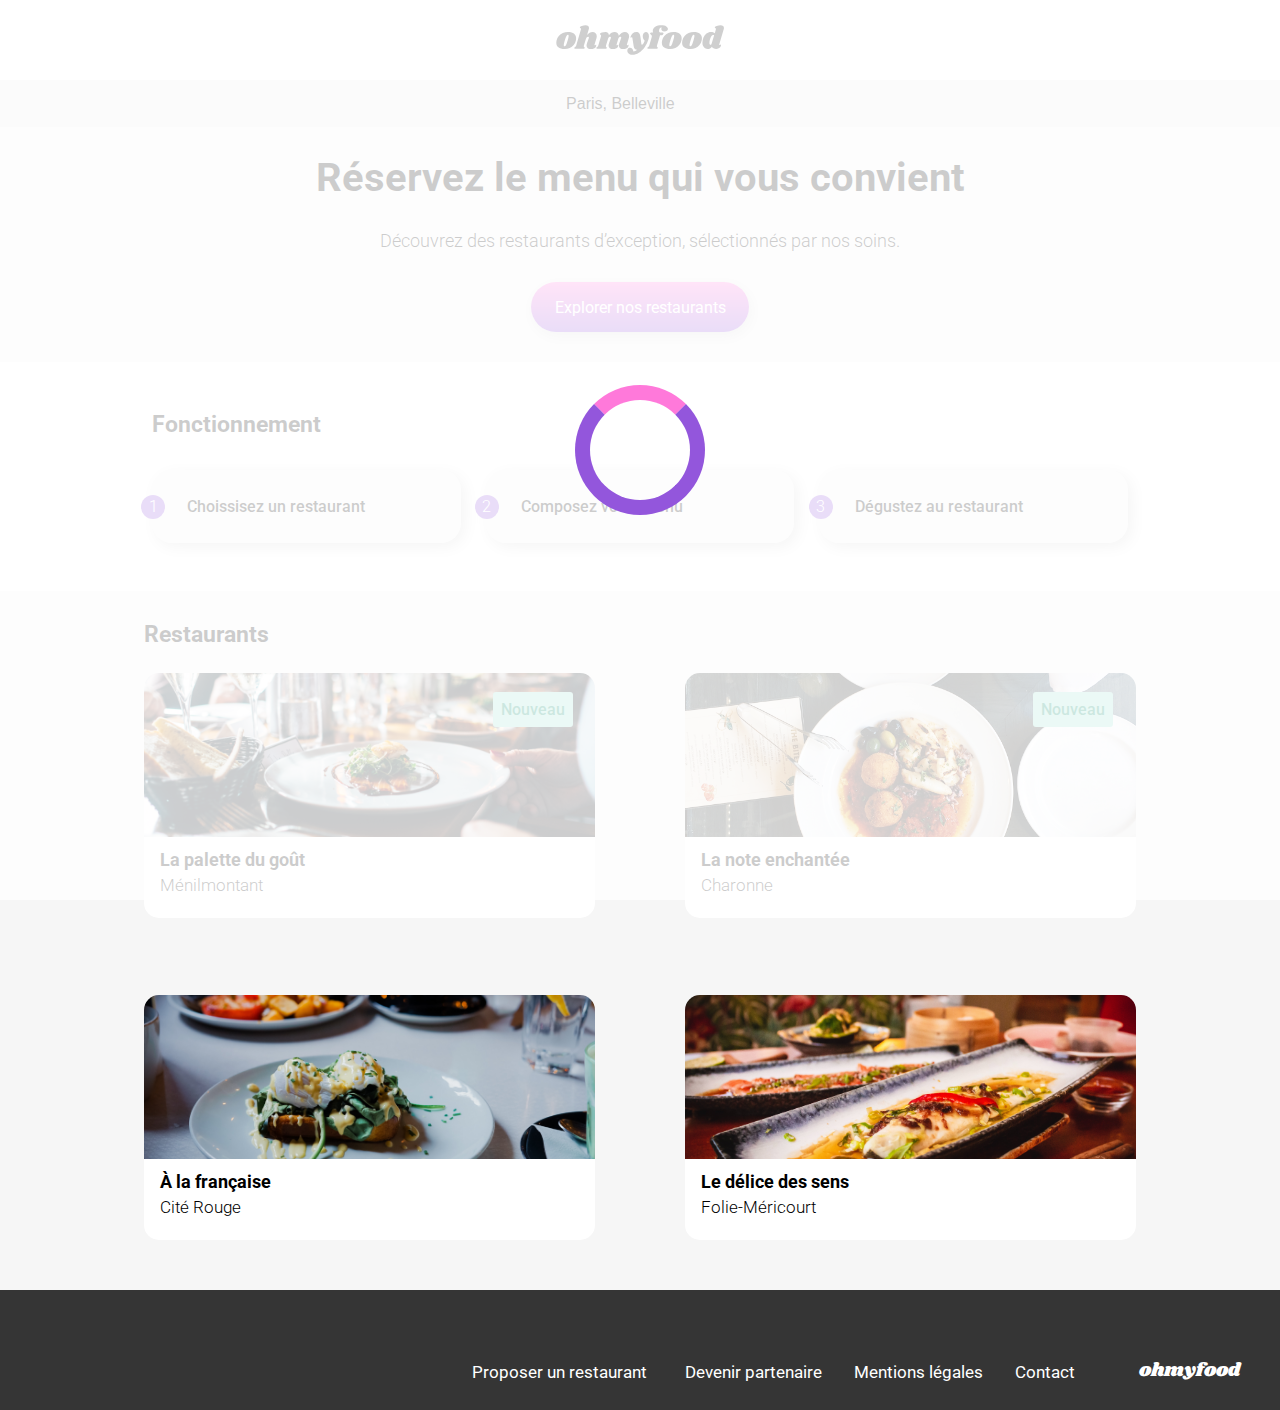
<file: index.html>
<!DOCTYPE html>
<html lang="fr">

<head>
    <meta charset="UTF-8">
    <meta name="viewport" content="width=device-width, initial-scale=1.0">
    <title>OhMyFood</title>
    <link rel="preconnect" href="https://fonts.googleapis.com">
    <link rel="preconnect" href="https://fonts.gstatic.com" crossorigin>
    <link href="https://fonts.googleapis.com/css2?family=Roboto:wght@300;400;500;700&family=Shrikhand&display=swap"
        rel="stylesheet">
    <link rel="stylesheet" href="https://cdnjs.cloudflare.com/ajax/libs/font-awesome/6.2.1/css/all.min.css"
        integrity="sha512-MV7K8+y+gLIBoVD59lQIYicR65iaqukzvf/nwasF0nqhPay5w/9lJmVM2hMDcnK1OnMGCdVK+iQrJ7lzPJQd1w=="
        crossorigin="anonymous" referrerpolicy="no-referrer">
    <link rel="stylesheet" href="./css/styles.css">
</head>

<body>

    <div class="loader">
        <div class="loader__spinner"></div>
    </div>

    <header>
        <div class="header">
            <div class="header__logo">
                <img src="logo/ohmyfood@2x.svg" alt="Logo ohmyfood">
            </div>
        </div>
    </header>

    <main>
        <div class="container">

            <section class="info">

                <div class="info__search">
                    <form class="info__map">
                        <i class="fa-solid fa-location-dot"></i>
                        <input type="text" placeholder="Paris, Belleville" value="Paris, Belleville" id="input">
                    </form>
                </div>

                <div class="info__description">
                    <h1 class="info__title">Réservez le menu qui vous convient</h1>
                    <p class="info__text">Découvrez des restaurants d’exception, sélectionnés par nos soins.</p>
                    <a class="info__btn" href="#restaurants">Explorer nos restaurants</a>
                </div>
            </section>

            <section class="fonctionnement">
                <h2 class="fonctionnement__title">Fonctionnement</h2>
                <div class="boutons">
                    <a href="#restaurant" class="boutons__choise">
                        <div class="boutons__item">
                            <p class="boutons__number">1</p>
                            <i class="fa-solid fa-mobile-screen-button"></i>
                            <p class="boutons__txt">Choissisez un restaurant</p>
                        </div>
                    </a>
                    <a href="#restaurant" class="boutons__choise">
                        <div class="boutons__item">
                            <p class="boutons__number">2</p>
                            <i class="fa-solid fa-list-ul"></i>
                            <p class="boutons__txt">Composez votre menu</p>
                        </div>
                    </a>
                    <a href="#restaurant" class="boutons__choise">
                        <div class="boutons__item">
                            <p class="boutons__number">3</p>
                            <i class="fa-solid fa-store"></i>
                            <p class="boutons__txt">Dégustez au restaurant</p>
                        </div>
                    </a>

                </div>
            </section>

            <section class="restaurants" id="restaurants">
                <h2>Restaurants</h2>


                <div class="restaurants__content">

                    <a href="la_palette_du_gout.html">
                        <article class="restaurants__card">
                            <img src="./images/jay-wennington-N_Y88TWmGwA-unsplash.jpg"
                                alt="Image de l'assiette montrant un plat">
                            <p class="restaurants__new">Nouveau</p>
                            <div class="restaurants__detail">
                                <div class="restaurants-txt">
                                    <h3 class="restaurants__title">La palette du goût</h3>
                                    <p class="restaurants__subtitle">Ménilmontant</p>
                                </div>
                                <div class="restaurants__like">
                                    <i class="fa-regular fa-heart like__icon"></i>
                                    <i class="fa-solid fa-heart like__icon--full"></i>
                                </div>
                            </div>
                        </article>
                    </a>

                    <a href="la_note_enchantee.html">
                        <article class="restaurants__card">
                            <img src="./images/stil-u2Lp8tXIcjw-unsplash.jpg"
                                alt="Image de l'assiette montrant un plat">
                            <p class="restaurants__new">Nouveau</p>
                            <div class="restaurants__detail">
                                <div class="restaurants-txt">
                                    <h3 class="restaurants__title">La note enchantée</h3>
                                    <p class="restaurants__subtitle">Charonne</p>
                                </div>
                                <div class="restaurants__like">
                                    <i class="fa-regular fa-heart like__icon"></i>
                                    <i class="fa-solid fa-heart like__icon--full"></i>
                                </div>
                            </div>
                        </article>
                    </a>

                    <a href="a_la_francaise.html">
                        <article class="restaurants__card">
                            <img src="./images/toa-heftiba-DQKerTsQwi0-unsplash.jpg"
                                alt="Image de l'assiette montrant un plat">
                            <div class="restaurants__detail">
                                <div class="restaurants-txt">
                                    <h3 class="restaurants__title">À la française</h3>
                                    <p class="restaurants__subtitle">Cité Rouge</p>
                                </div>
                                <div class="restaurants__like">
                                    <i class="fa-regular fa-heart like__icon"></i>
                                    <i class="fa-solid fa-heart like__icon--full"></i>
                                </div>
                            </div>
                        </article>
                    </a>

                    <a href="le_delice_des_sens.html">
                        <article class="restaurants__card">
                            <img src="./images/louis-hansel-shotsoflouis-qNBGVyOCY8Q-unsplash.jpg"
                                alt="Image de l'assiette montrant un plat">
                            <div class="restaurants__detail">
                                <div class="restaurants-txt">
                                    <h3 class="restaurants__title">Le délice des sens</h3>
                                    <p class="restaurants__subtitle">Folie-Méricourt</p>
                                </div>
                                <div class="restaurants__like">
                                    <i class="fa-regular fa-heart like__icon"></i>
                                    <i class="fa-solid fa-heart like__icon--full"></i>
                                </div>
                            </div>
                        </article>
                    </a>

                </div>
            </section>
        </div>
    </main>

    <footer class="footer">
        <h2 class="footer__title">ohmyfood</h2>
        <ul class="footer__list">
            <li class="footer__link">
                <a href="#"><i class="fa-solid fa-utensils"></i> Proposer un restaurant</a>
            </li>
            <li class="footer__link">
                <a href="#"><i class="fa-solid fa-handshake-angle"></i> Devenir partenaire</a>
            </li>
            <li class="footer__link">
                <a href="#">Mentions légales</a>
            </li>
            <li class="footer__link">
                <a href="mailto:omf-contact@yahoo.fr">Contact</a>
            </li>
        </ul>
    </footer>
</body>

</html>
</file>
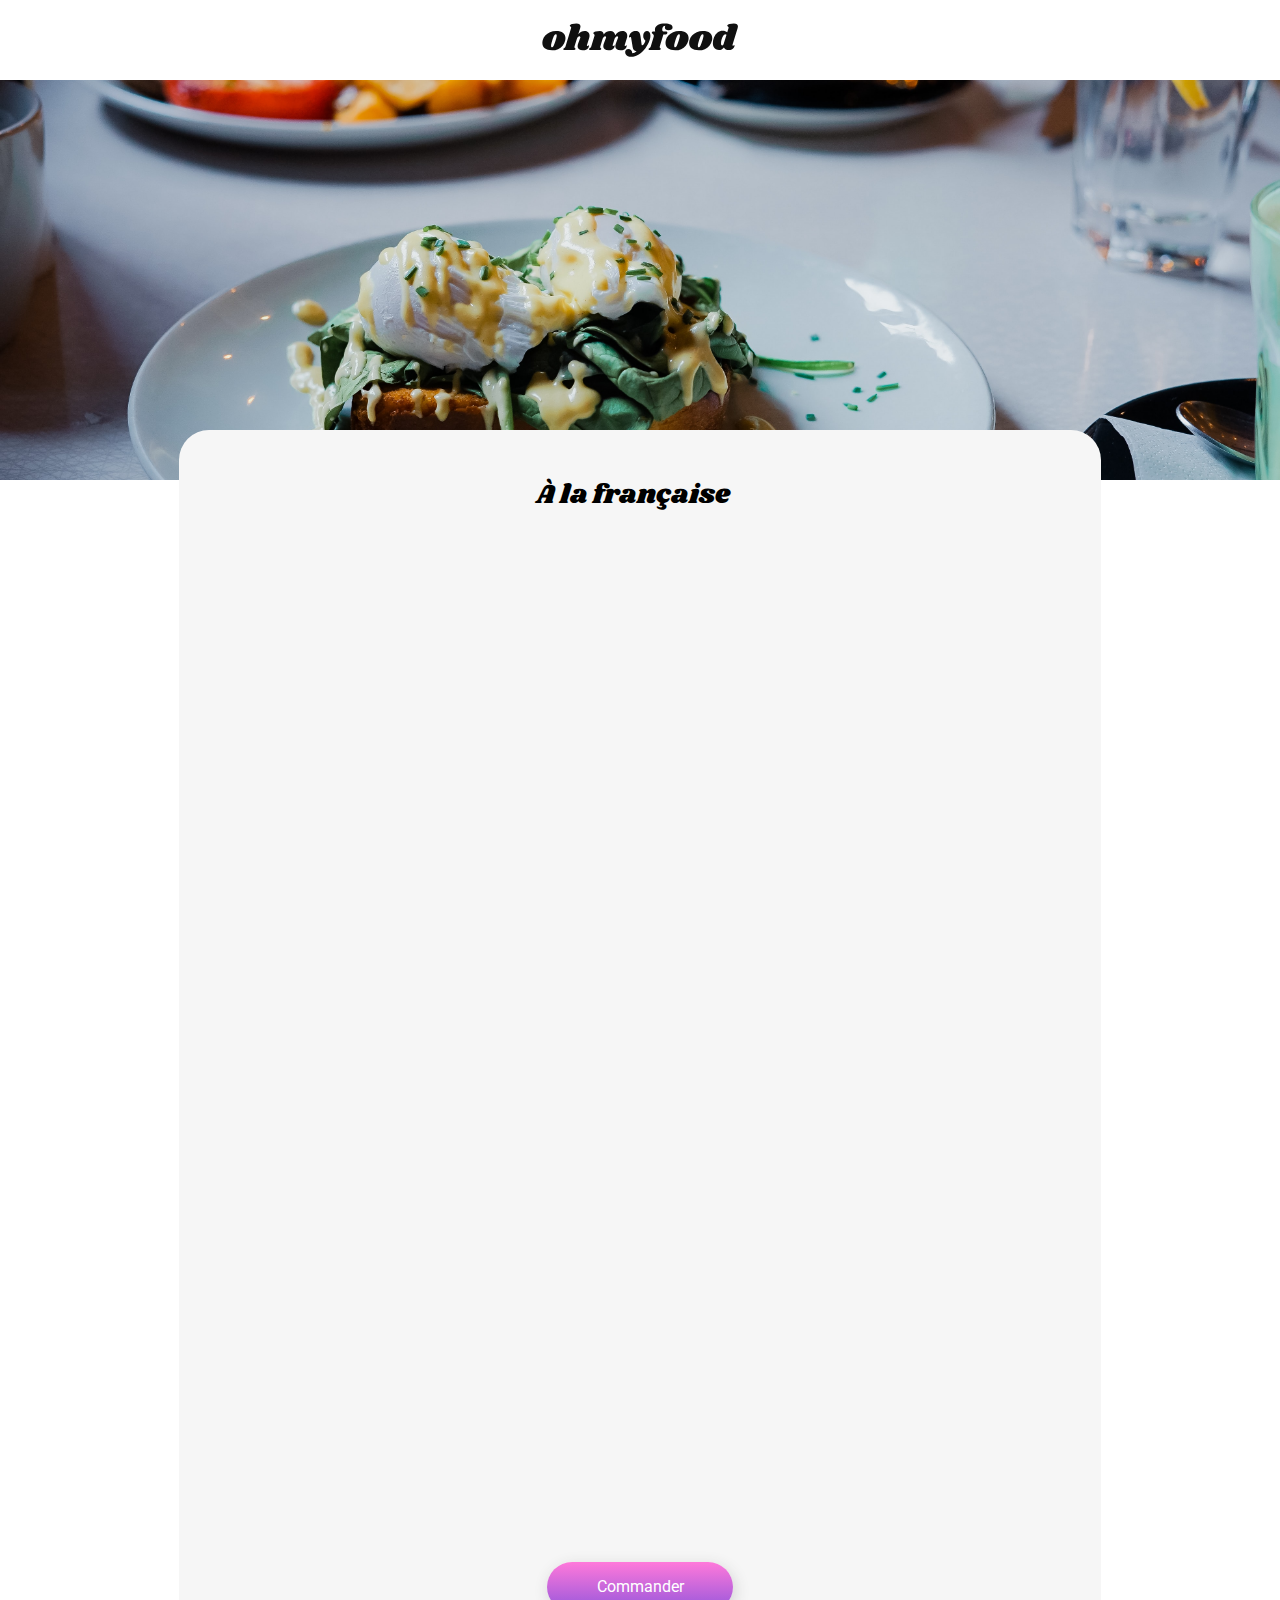
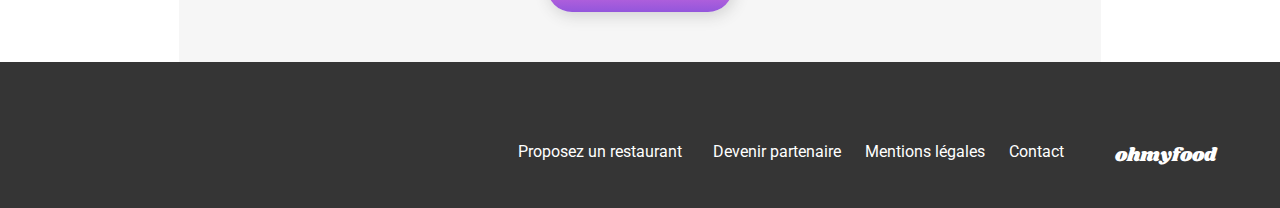
<file: a_la_francaise.html>
<!DOCTYPE html>
<html lang="fr">

<head>
    <meta charset="UTF-8">
    <meta name="viewport" content="width=device-width, initial-scale=1.0">
    <title>OhMyFood - À la française</title>
    <link rel="preconnect" href="https://fonts.googleapis.com">
    <link rel="preconnect" href="https://fonts.gstatic.com" crossorigin>
    <link href="https://fonts.googleapis.com/css2?family=Roboto:wght@300;400;500;700&family=Shrikhand&display=swap"
        rel="stylesheet">
    <link rel="stylesheet" href="https://cdnjs.cloudflare.com/ajax/libs/font-awesome/6.2.1/css/all.min.css"
        integrity="sha512-MV7K8+y+gLIBoVD59lQIYicR65iaqukzvf/nwasF0nqhPay5w/9lJmVM2hMDcnK1OnMGCdVK+iQrJ7lzPJQd1w=="
        crossorigin="anonymous" referrerpolicy="no-referrer">
    <link rel="stylesheet" href="./css/styles1.css">
</head>


<body>

    <header>
        <div class="header">
            <a class="head__back" href='/'>
                <i class="fas fa-arrow-left arrow-left--active"></i>
            </a>
            <div class="header__logo">
                <img src="logo/ohmyfood@2x.svg" alt="Logo ohmyfood">
            </div>
        </div>
    </header>

    <main>
        <div class="menu__image">
            <img src="images/toa-heftiba-DQKerTsQwi0-unsplash.jpg" alt="à la française">
        </div>

        <section class="menu">
            <div class="menu__header">
                <h1 class="menu__restaurant">À la française</h1>
                <div class="restaurant__favorite">
                    <i class="fa-regular fa-heart like__icon"></i>
                    <i class="fa-solid fa-heart like__icon--full"></i>
                </div>
            </div>

            <div class="menu__selection">
                <div class="menu__order menu__order--1">
                    <h2 class="menu__ordertitle">ENTRÉES</h2>
                    <div class="menu__btn">
                        <div class="menu__text">
                            <h3 class="menu__food">Tartare de poulpe acidulé</h3>
                            <p class="menu__description">Aux zestes d'orange</p>
                        </div>
                        <div class="menu__euro">
                            <p class="menu__price">25€</p>
                        </div>
                        <div class="menu__check">
                            <i class="fas fa-check-circle fa-lg check__ico"></i>
                        </div>
                    </div>

                    <div class="menu__btn">
                        <div class="menu__text">
                            <h3 class="menu__food">Velouté de légumes d'antan</h3>
                            <p class="menu__description">Carotte, panais, topinambour</p>
                        </div>
                        <div class="menu__euro">
                            <p class="menu__price">35€</p>
                        </div>
                        <div class="menu__check">
                            <i class="fas fa-check-circle fa-lg check__ico"></i>
                        </div>
                    </div>

                    <div class="menu__btn">
                        <div class="menu__text">
                            <h3 class="menu__food">Soupe à l'oignon</h3>
                            <p class="menu__description">Revisitée</p>
                        </div>
                        <div class="menu__euro">
                            <p class="menu__price">20€</p>
                        </div>
                        <div class="menu__check">
                            <i class="fas fa-check-circle fa-lg check__ico"></i>
                        </div>
                    </div>
                </div>

                <div class="menu__order menu__order--2">
                    <h2 class="menu__ordertitle">PLATS</h2>

                    <div class="menu__btn">
                        <div class="menu__text">
                            <h3 class="menu__food">Coquilles Saint-Jacques</h3>
                            <p class="menu__description">Accompagnées d'une purée de panais</p>
                        </div>
                        <div class="menu__euro">
                            <p class="menu__price">40€</p>
                        </div>
                        <div class="menu__check">
                            <i class="fas fa-check-circle fa-lg check__ico"></i>
                        </div>
                    </div>

                    <div class="menu__btn">
                        <div class="menu__text">
                            <h3 class="menu__food">Magret de canard</h3>
                            <p class="menu__description">Et parmentier de pommes de terre</p>
                        </div>
                        <div class="menu__euro">
                            <p class="menu__price">35€</p>
                        </div>
                        <div class="menu__check">
                            <i class="fas fa-check-circle fa-lg check__ico"></i>
                        </div>
                    </div>

                    <div class="menu__btn">
                        <div class="menu__text">
                            <h3 class="menu__food">Pigeonneau d’Ille-et-Vilaine</h3>
                            <p class="menu__description">Sur son lit de gnocchis aux légumes</p>
                        </div>
                        <div class="menu__euro">
                            <p class="menu__price">44€</p>
                        </div>
                        <div class="menu__check">
                            <i class="fas fa-check-circle fa-lg check__ico"></i>
                        </div>
                    </div>
                </div>

                <div class="menu__order menu__order--3">
                    <h2 class="menu__ordertitle">DESSERTS</h2>

                    <div class="menu__btn">
                        <div class="menu__text">
                            <h3 class="menu__food">Pétales de violettes glacés</h3>
                            <p class="menu__description">Et purée de noisettes</p>
                        </div>
                        <div class="menu__euro">
                            <p class="menu__price">18€</p>
                        </div>
                        <div class="menu__check">
                            <i class="fas fa-check-circle fa-lg check__ico"></i>
                        </div>
                    </div>

                    <div class="menu__btn">
                        <div class="menu__text">
                            <h3 class="menu__food">Fondant au chocolat</h3>
                            <p class="menu__description">Revisité</p>
                        </div>
                        <div class="menu__euro">
                            <p class="menu__price">22€</p>
                        </div>
                        <div class="menu__check">
                            <i class="fas fa-check-circle fa-lg check__ico"></i>
                        </div>
                    </div>

                    <div class="menu__btn">
                        <div class="menu__text">
                            <h3 class="menu__food">Millefeuille croustillant</h3>
                            <p class="menu__description">Myrtilles et pâte d’amande</p>
                        </div>
                        <div class="menu__euro">
                            <p class="menu__price">23€</p>
                        </div>
                        <div class="menu__check">
                            <i class="fas fa-check-circle fa-lg check__ico"></i>
                        </div>
                    </div>
                </div>
            </div>

            <div class="commande">
                <a class="info__btn" href="#restaurants">Commander</a>
            </div>
        </section>
    </main>

    <footer class="footer">
        <h2 class="footer__title">ohmyfood</h2>

        <ul class="footer__list">
            <li class="footer__link">
                <a href="#"><i class="fa-solid fa-utensils"></i>Proposez un restaurant</a>
            </li>
            <li class="footer__link">
                <a href="#"><i class="fa-solid fa-handshake-angle"></i>Devenir partenaire</a>
            </li>
            <li class="footer__link">
                <a href="#">Mentions légales</a>
            </li>
            <li class="footer__link">
                <a href="mailto:omf-contact@yahoo.fr">Contact</a>
            </li>

        </ul>
    </footer>
</body>

</html>
</file>
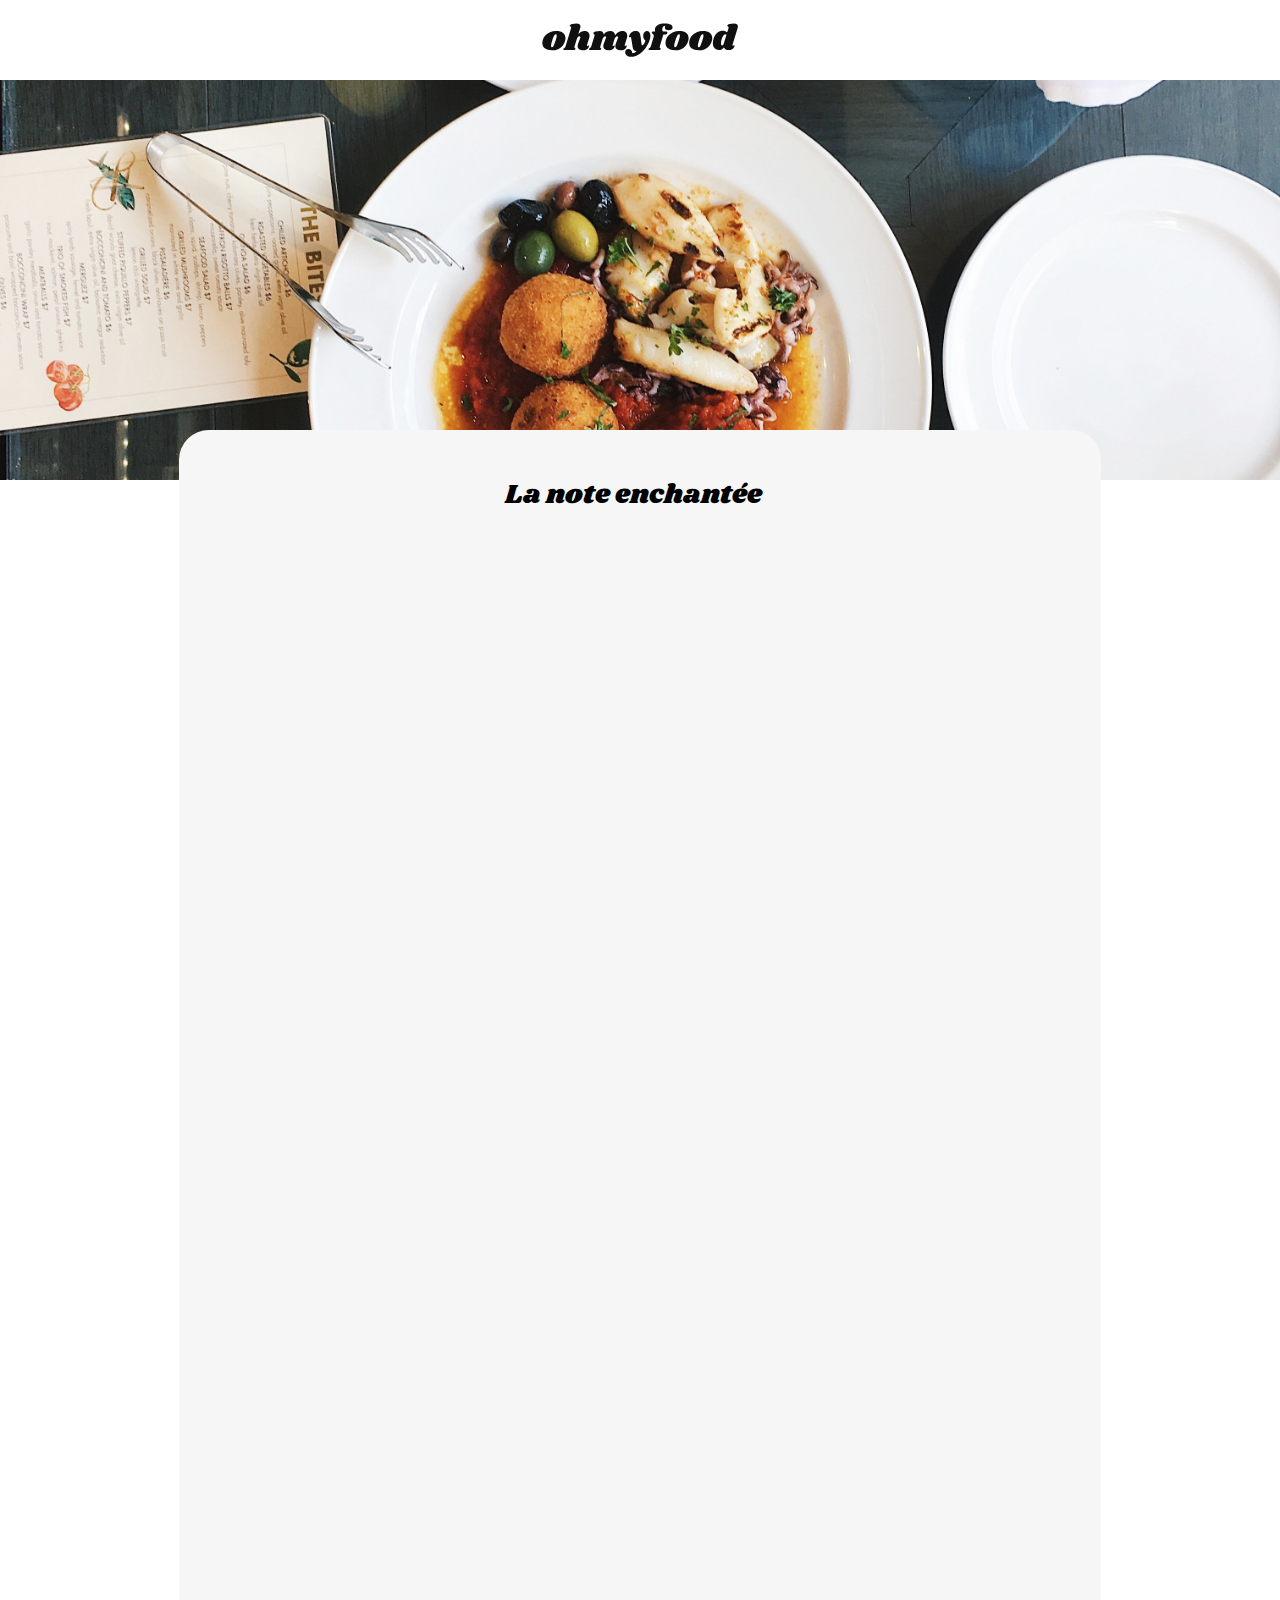
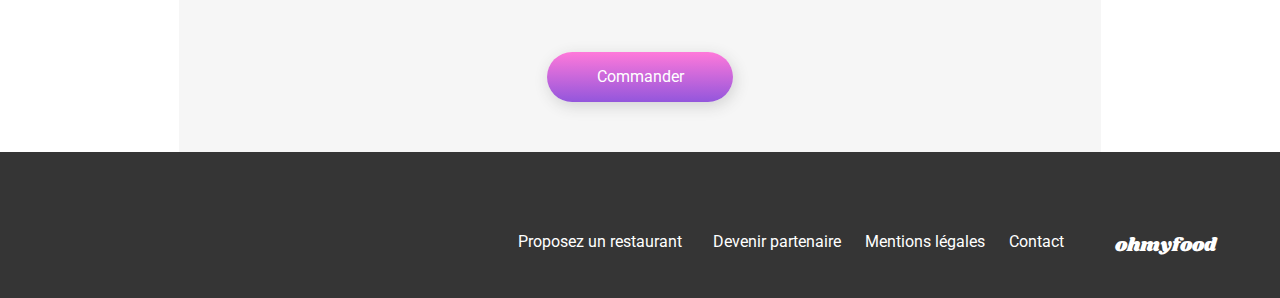
<file: la_note_enchantee.html>
<!DOCTYPE html>
<html lang="fr">

<head>
    <meta charset="UTF-8">
    <meta name="viewport" content="width=device-width, initial-scale=1.0">
    <title>OhMyFood - La note enchantée</title>
    <link rel="preconnect" href="https://fonts.googleapis.com">
    <link rel="preconnect" href="https://fonts.gstatic.com" crossorigin>
    <link href="https://fonts.googleapis.com/css2?family=Roboto:wght@300;400;500;700&family=Shrikhand&display=swap"
        rel="stylesheet">
    <link rel="stylesheet" href="https://cdnjs.cloudflare.com/ajax/libs/font-awesome/6.2.1/css/all.min.css"
        integrity="sha512-MV7K8+y+gLIBoVD59lQIYicR65iaqukzvf/nwasF0nqhPay5w/9lJmVM2hMDcnK1OnMGCdVK+iQrJ7lzPJQd1w=="
        crossorigin="anonymous" referrerpolicy="no-referrer">
    <link rel="stylesheet" href="./css/styles1.css">
</head>


<body>

    <header>
        <div class="header">
            <a class="head__back" href='/'>
                <i class="fas fa-arrow-left arrow-left--active"></i>
            </a>
            <div class="header__logo">
                <img src="logo/ohmyfood@2x.svg" alt="Logo ohmyfood">
            </div>
        </div>
    </header>

    <main>
        <div class="menu__image">
            <img src="images/stil-u2Lp8tXIcjw-unsplash.jpg" alt="la note enchantée">
        </div>

        <section class="menu">
            <div class="menu__header">
                <h1 class="menu__restaurant">La note enchantée</h1>
                <div class="restaurant__favorite">
                    <i class="fa-regular fa-heart like__icon"></i>
                    <i class="fa-solid fa-heart like__icon--full"></i>
                </div>
            </div>

            <div class="menu__selection">
                <div class="menu__order menu__order--1">
                    <h2 class="menu__ordertitle">ENTRÉES</h2>
                    <div class="menu__btn">
                        <div class="menu__text">
                            <h3 class="menu__food">Ravioles de foie gras</h3>
                            <p class="menu__description">Accompagnées de leur crème à la truffe</p>
                        </div>
                        <div class="menu__euro">
                            <p class="menu__price">25€</p>
                        </div>
                        <div class="menu__check">
                            <i class="fas fa-check-circle fa-lg check__ico"></i>
                        </div>
                    </div>

                    <div class="menu__btn">
                        <div class="menu__text">
                            <h3 class="menu__food">Caviar osciètre</h3>
                            <p class="menu__description">Sur blini à la farine de blé noir</p>
                        </div>
                        <div class="menu__euro">
                            <p class="menu__price">35€</p>
                        </div>
                        <div class="menu__check">
                            <i class="fas fa-check-circle fa-lg check__ico"></i>
                        </div>
                    </div>

                    <div class="menu__btn">
                        <div class="menu__text">
                            <h3 class="menu__food">Homard et espuma de potiron</h3>
                            <p class="menu__description">Marinés aux zestes d'orange</p>
                        </div>
                        <div class="menu__euro">
                            <p class="menu__price">20€</p>
                        </div>
                        <div class="menu__check">
                            <i class="fas fa-check-circle fa-lg check__ico"></i>
                        </div>
                    </div>

                    <div class="menu__btn">
                        <div class="menu__text">
                            <h3 class="menu__food">Foie gras de canard cuit entier</h3>
                            <p class="menu__description">Confiture de figue et pain toasté</p>
                        </div>
                        <div class="menu__euro">
                            <p class="menu__price">35€</p>
                        </div>
                        <div class="menu__check">
                            <i class="fas fa-check-circle fa-lg check__ico"></i>
                        </div>
                    </div>
                </div>

                <div class="menu__order menu__order--2">
                    <h2 class="menu__ordertitle">PLATS</h2>

                    <div class="menu__btn">
                        <div class="menu__text">
                            <h3 class="menu__food">Noix de coquilles Saint-Jacques</h3>
                            <p class="menu__description">Sur lit de purée de céleri-rave</p>
                        </div>
                        <div class="menu__euro">
                            <p class="menu__price">40€</p>
                        </div>
                        <div class="menu__check">
                            <i class="fas fa-check-circle fa-lg check__ico"></i>
                        </div>
                    </div>

                    <div class="menu__btn">
                        <div class="menu__text">
                            <h3 class="menu__food">Langoustine poêlée</h3>
                            <p class="menu__description">Purée de patate douce</p>
                        </div>
                        <div class="menu__euro">
                            <p class="menu__price">35€</p>
                        </div>
                        <div class="menu__check">
                            <i class="fas fa-check-circle fa-lg check__ico"></i>
                        </div>
                    </div>

                    <div class="menu__btn">
                        <div class="menu__text">
                            <h3 class="menu__food">Mijoté de queue de bœuf</h3>
                            <p class="menu__description">Et riz sauvage aux zestes de citron</p>
                        </div>
                        <div class="menu__euro">
                            <p class="menu__price">45€</p>
                        </div>
                        <div class="menu__check">
                            <i class="fas fa-check-circle fa-lg check__ico"></i>
                        </div>
                    </div>
                </div>

                <div class="menu__order menu__order--3">
                    <h2 class="menu__ordertitle">DESSERTS</h2>

                    <div class="menu__btn">
                        <div class="menu__text">
                            <h3 class="menu__food">Macaron noisette et chocolat</h3>
                            <p class="menu__description">Glace au caramel brun et sel de Guérande</p>
                        </div>
                        <div class="menu__euro">
                            <p class="menu__price">18€</p>
                        </div>
                        <div class="menu__check">
                            <i class="fas fa-check-circle fa-lg check__ico"></i>
                        </div>
                    </div>

                    <div class="menu__btn">
                        <div class="menu__text">
                            <h3 class="menu__food">Baba au rhum revisité</h3>
                            <p class="menu__description">Avec son coulis de citron</p>
                        </div>
                        <div class="menu__euro">
                            <p class="menu__price">22€</p>
                        </div>
                        <div class="menu__check">
                            <i class="fas fa-check-circle fa-lg check__ico"></i>
                        </div>
                    </div>

                    <div class="menu__btn">
                        <div class="menu__text">
                            <h3 class="menu__food">Tarte au citron meringuée</h3>
                            <p class="menu__description">Déstructurée</p>
                        </div>
                        <div class="menu__euro">
                            <p class="menu__price">23€</p>
                        </div>
                        <div class="menu__check">
                            <i class="fas fa-check-circle fa-lg check__ico"></i>
                        </div>
                    </div>
                </div>
            </div>

            <div class="commande">
                <a class="info__btn" href="#restaurants">Commander</a>
            </div>
        </section>
    </main>

    <footer class="footer">
        <h2 class="footer__title">ohmyfood</h2>

        <ul class="footer__list">
            <li class="footer__link">
                <a href="#"><i class="fa-solid fa-utensils"></i>Proposez un restaurant</a>
            </li>
            <li class="footer__link">
                <a href="#"><i class="fa-solid fa-handshake-angle"></i>Devenir partenaire</a>
            </li>
            <li class="footer__link">
                <a href="#">Mentions légales</a>
            </li>
            <li class="footer__link">
                <a href="mailto:omf-contact@yahoo.fr">Contact</a>
            </li>

        </ul>
    </footer>
</body>

</html>
</file>
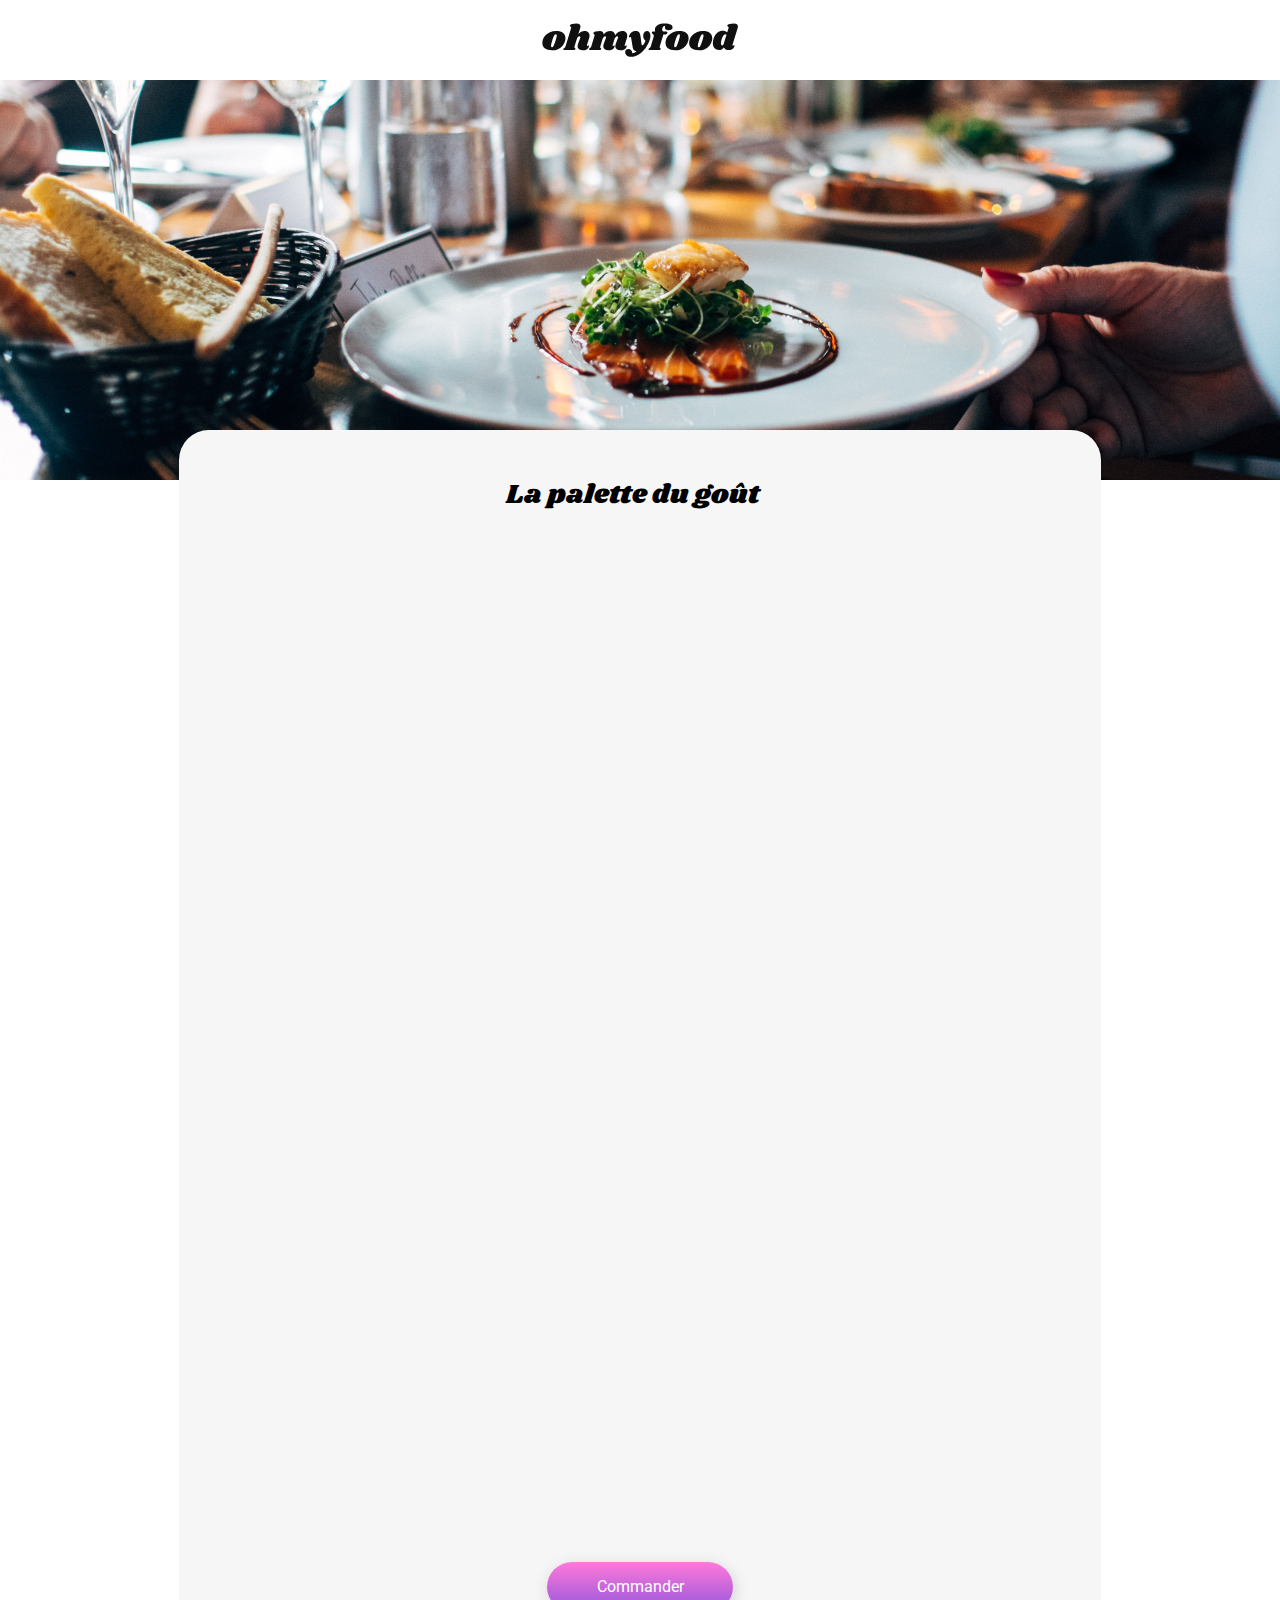
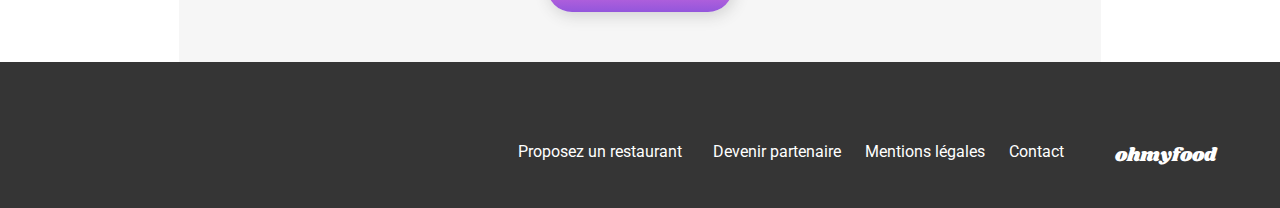
<file: la_palette_du_gout.html>
<!DOCTYPE html>
<html lang="fr">

<head>
    <meta charset="UTF-8">
    <meta name="viewport" content="width=device-width, initial-scale=1.0">
    <title>OhMyFood - La palette du goût</title>
    <link rel="preconnect" href="https://fonts.googleapis.com">
    <link rel="preconnect" href="https://fonts.gstatic.com" crossorigin>
    <link href="https://fonts.googleapis.com/css2?family=Roboto:wght@300;400;500;700&family=Shrikhand&display=swap"
        rel="stylesheet">
    <link rel="stylesheet" href="https://cdnjs.cloudflare.com/ajax/libs/font-awesome/6.2.1/css/all.min.css"
        integrity="sha512-MV7K8+y+gLIBoVD59lQIYicR65iaqukzvf/nwasF0nqhPay5w/9lJmVM2hMDcnK1OnMGCdVK+iQrJ7lzPJQd1w=="
        crossorigin="anonymous" referrerpolicy="no-referrer">
    <link rel="stylesheet" href="./css/styles1.css">
</head>


<body>

    <header>
        <div class="header">
            <a class="head__back" href='/'>
                <i class="fas fa-arrow-left arrow-left--active"></i>
            </a>
            <div class="header__logo">
                <img src="logo/ohmyfood@2x.svg" alt="Logo ohmyfood">
            </div>
        </div>
    </header>

    <main>
        <div class="menu__image">
            <img src="images/jay-wennington-N_Y88TWmGwA-unsplash.jpg" alt="palette du goût">
        </div>

        <section class="menu">
            <div class="menu__header">
                <h1 class="menu__restaurant">La palette du goût</h1>
                <div class="restaurant__favorite">
                    <i class="fa-regular fa-heart like__icon"></i>
                    <i class="fa-solid fa-heart like__icon--full"></i>
                </div>
            </div>

            <div class="menu__selection">
                <div class="menu__order menu__order--1">
                    <h2 class="menu__ordertitle">ENTRÉES</h2>
                    <div class="menu__btn">
                        <div class="menu__text">
                            <h3 class="menu__food">Fricassée d'escargot</h3>
                            <p class="menu__description">Au piment d'Espelette</p>
                        </div>
                        <div class="menu__euro">
                            <p class="menu__price">25€</p>
                        </div>
                        <div class="menu__check">
                            <i class="fas fa-check-circle fa-lg check__ico"></i>
                        </div>
                    </div>

                    <div class="menu__btn">
                        <div class="menu__text">
                            <h3 class="menu__food">Foie gras de canard mi-cuit</h3>
                            <p class="menu__description">Et ses copeaux de truffe noire</p>
                        </div>
                        <div class="menu__euro">
                            <p class="menu__price">35€</p>
                        </div>
                        <div class="menu__check">
                            <i class="fas fa-check-circle fa-lg check__ico"></i>
                        </div>
                    </div>

                    <div class="menu__btn">
                        <div class="menu__text">
                            <h3 class="menu__food">Oeuf au plat</h3>
                            <p class="menu__description">Assaisonné à la truffe sur lit de caviar</p>
                        </div>
                        <div class="menu__euro">
                            <p class="menu__price">20€</p>
                        </div>
                        <div class="menu__check">
                            <i class="fas fa-check-circle fa-lg check__ico"></i>
                        </div>
                    </div>
                </div>

                <div class="menu__order menu__order--2">
                    <h2 class="menu__ordertitle">PLATS</h2>

                    <div class="menu__btn">
                        <div class="menu__text">
                            <h3 class="menu__food">Filet de boeuf aux herbes</h3>
                            <p class="menu__description">Accompagné de sa ribambelle de légumes</p>
                        </div>
                        <div class="menu__euro">
                            <p class="menu__price">40€</p>
                        </div>
                        <div class="menu__check">
                            <i class="fas fa-check-circle fa-lg check__ico"></i>
                        </div>
                    </div>

                    <div class="menu__btn">
                        <div class="menu__text">
                            <h3 class="menu__food">Parmentier de queue de boeuf</h3>
                            <p class="menu__description">À la truffe noire sur sa purée de panais</p>
                        </div>
                        <div class="menu__euro">
                            <p class="menu__price">35€</p>
                        </div>
                        <div class="menu__check">
                            <i class="fas fa-check-circle fa-lg check__ico"></i>
                        </div>
                    </div>

                    <div class="menu__btn">
                        <div class="menu__text">
                            <h3 class="menu__food">Filet de turbot</h3>
                            <p class="menu__description">Aux agrumes</p>
                        </div>
                        <div class="menu__euro">
                            <p class="menu__price">44€</p>
                        </div>
                        <div class="menu__check">
                            <i class="fas fa-check-circle fa-lg check__ico"></i>
                        </div>
                    </div>
                </div>

                <div class="menu__order menu__order--3">
                    <h2 class="menu__ordertitle">DESSERTS</h2>

                    <div class="menu__btn">
                        <div class="menu__text">
                            <h3 class="menu__food">Paris-Brest</h3>
                            <p class="menu__description">Revisité</p>
                        </div>
                        <div class="menu__euro">
                            <p class="menu__price">18€</p>
                        </div>
                        <div class="menu__check">
                            <i class="fas fa-check-circle fa-lg check__ico"></i>
                        </div>
                    </div>

                    <div class="menu__btn">
                        <div class="menu__text">
                            <h3 class="menu__food">Macaron au chocolat d'exception</h3>
                            <p class="menu__description">Et glace à la vanille de Madagascar</p>
                        </div>
                        <div class="menu__euro">
                            <p class="menu__price">22€</p>
                        </div>
                        <div class="menu__check">
                            <i class="fas fa-check-circle fa-lg check__ico"></i>
                        </div>
                    </div>

                    <div class="menu__btn">
                        <div class="menu__text">
                            <h3 class="menu__food">Mousse au chocolat</h3>
                            <p class="menu__description">Au piment d'Espelette et à la truffe noire</p>
                        </div>
                        <div class="menu__euro">
                            <p class="menu__price">23€</p>
                        </div>
                        <div class="menu__check">
                            <i class="fas fa-check-circle fa-lg check__ico"></i>
                        </div>
                    </div>
                </div>
            </div>

            <div class="commande">
                <a class="info__btn" href="#restaurants">Commander</a>
            </div>
        </section>
    </main>

    <footer class="footer">
        <h2 class="footer__title">ohmyfood</h2>

        <ul class="footer__list">
            <li class="footer__link">
                <a href="#"><i class="fa-solid fa-utensils"></i>Proposez un restaurant</a>
            </li>
            <li class="footer__link">
                <a href="#"><i class="fa-solid fa-handshake-angle"></i>Devenir partenaire</a>
            </li>
            <li class="footer__link">
                <a href="#">Mentions légales</a>
            </li>
            <li class="footer__link">
                <a href="mailto:omf-contact@yahoo.fr">Contact</a>
            </li>

        </ul>
    </footer>
</body>

</html>
</file>
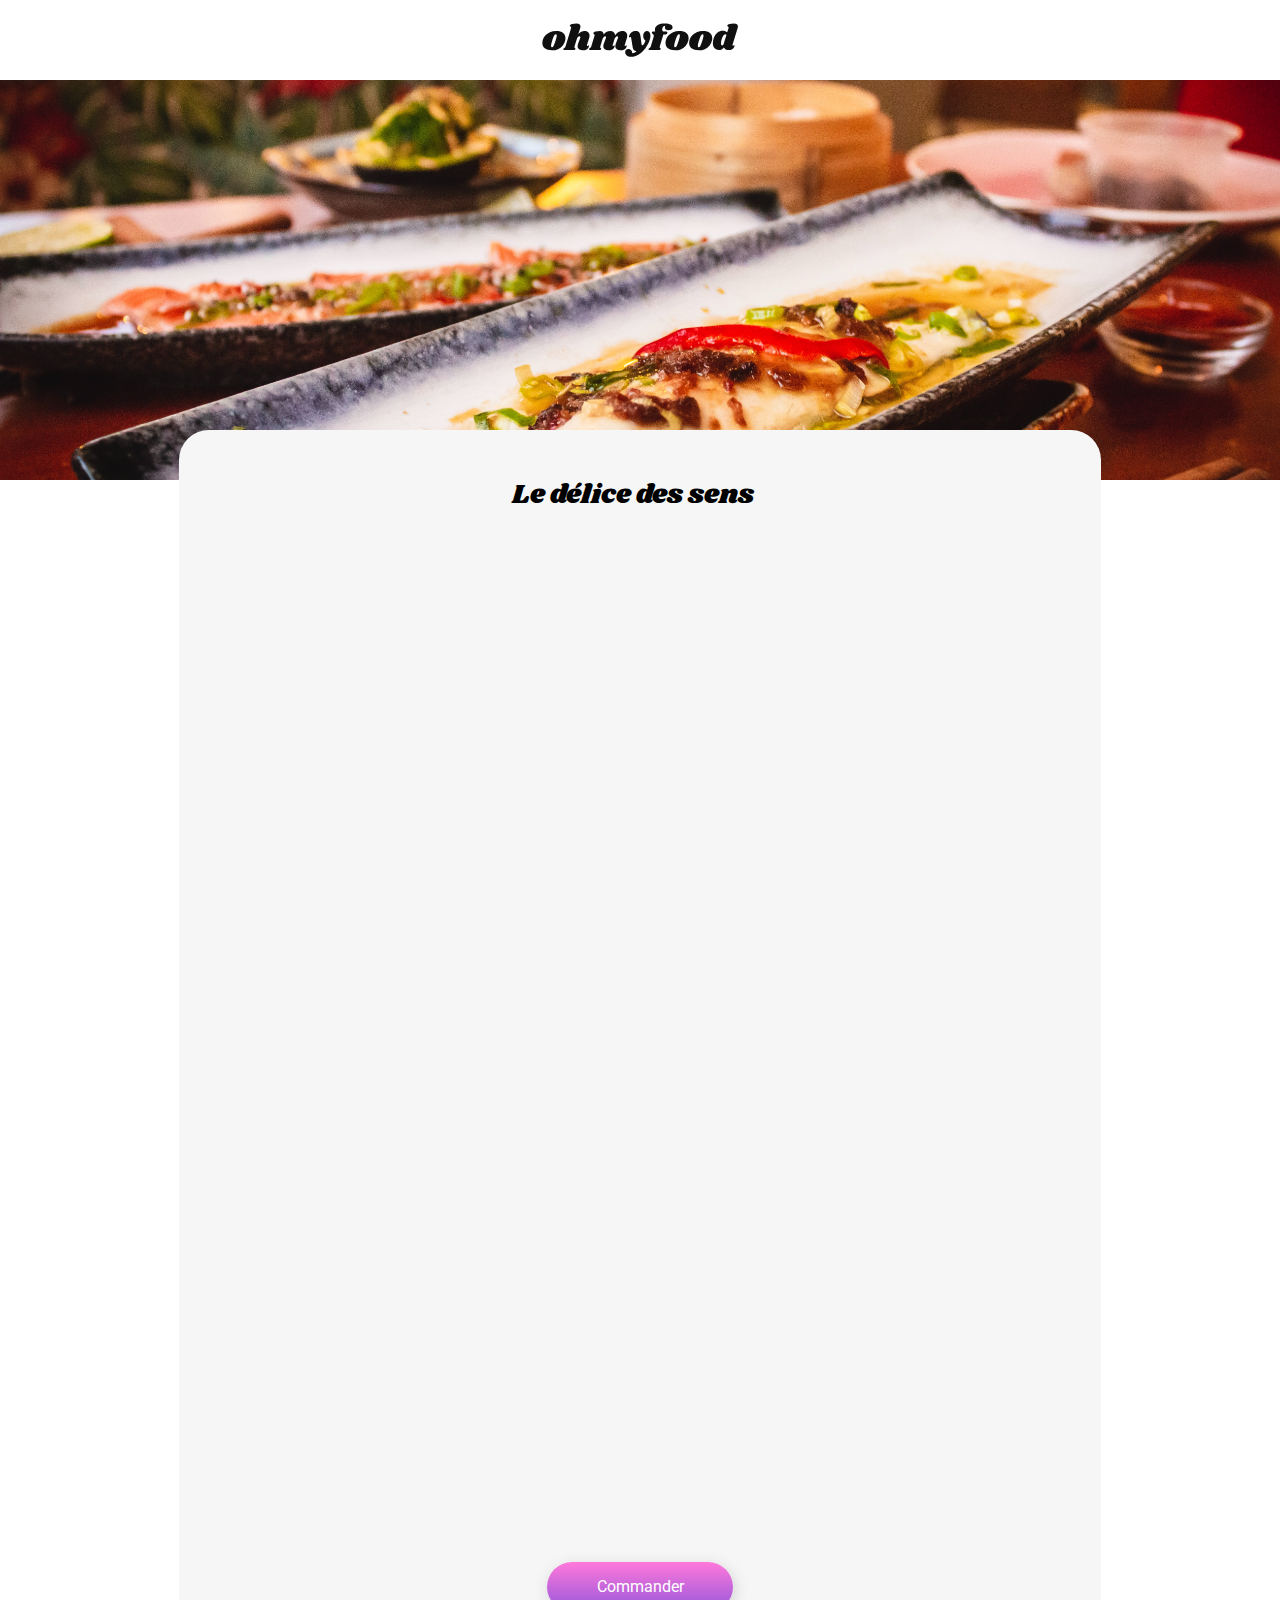
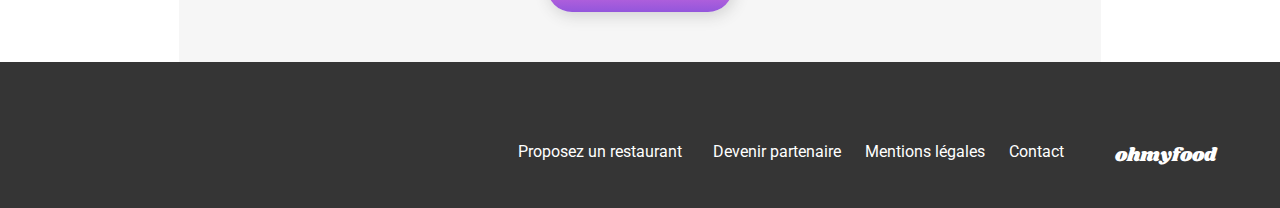
<file: le_delice_des_sens.html>
<!DOCTYPE html>
<html lang="fr">

<head>
    <meta charset="UTF-8">
    <meta name="viewport" content="width=device-width, initial-scale=1.0">
    <title>OhMyFood - Le délice des sens</title>
    <link rel="preconnect" href="https://fonts.googleapis.com">
    <link rel="preconnect" href="https://fonts.gstatic.com" crossorigin>
    <link href="https://fonts.googleapis.com/css2?family=Roboto:wght@300;400;500;700&family=Shrikhand&display=swap"
        rel="stylesheet">
    <link rel="stylesheet" href="https://cdnjs.cloudflare.com/ajax/libs/font-awesome/6.2.1/css/all.min.css"
        integrity="sha512-MV7K8+y+gLIBoVD59lQIYicR65iaqukzvf/nwasF0nqhPay5w/9lJmVM2hMDcnK1OnMGCdVK+iQrJ7lzPJQd1w=="
        crossorigin="anonymous" referrerpolicy="no-referrer">
    <link rel="stylesheet" href="./css/styles1.css">
</head>


<body>

    <header>
        <div class="header">
            <a class="head__back" href='/'>
                <i class="fas fa-arrow-left arrow-left--active"></i>
            </a>
            <div class="header__logo">
                <img src="logo/ohmyfood@2x.svg" alt="Logo ohmyfood">
            </div>
        </div>
    </header>

    <main>
        <div class="menu__image">
            <img src="images/louis-hansel-shotsoflouis-qNBGVyOCY8Q-unsplash.jpg" alt="le délice des sens">
        </div>

        <section class="menu">
            <div class="menu__header">
                <h1 class="menu__restaurant">Le délice des sens</h1>
                <div class="restaurant__favorite">
                    <i class="fa-regular fa-heart like__icon"></i>
                    <i class="fa-solid fa-heart like__icon--full"></i>
                </div>
            </div>

            <div class="menu__selection">
                <div class="menu__order menu__order--1">
                    <h2 class="menu__ordertitle">ENTRÉES</h2>
                    <div class="menu__btn">
                        <div class="menu__text">
                            <h3 class="menu__food">Tartare de thon</h3>
                            <p class="menu__description">Assaisonné au yuzu</p>
                        </div>
                        <div class="menu__euro">
                            <p class="menu__price">25€</p>
                        </div>
                        <div class="menu__check">
                            <i class="fas fa-check-circle fa-lg check__ico"></i>
                        </div>
                    </div>

                    <div class="menu__btn">
                        <div class="menu__text">
                            <h3 class="menu__food">Bouchée de homard croustillant</h3>
                            <p class="menu__description">Et sa farandole de petits légumes</p>
                        </div>
                        <div class="menu__euro">
                            <p class="menu__price">35€</p>
                        </div>
                        <div class="menu__check">
                            <i class="fas fa-check-circle fa-lg check__ico"></i>
                        </div>
                    </div>

                    <div class="menu__btn">
                        <div class="menu__text">
                            <h3 class="menu__food">Poulet rôti aux herbes de Provence</h3>
                            <p class="menu__description">Et sa crème de truffe</p>
                        </div>
                        <div class="menu__euro">
                            <p class="menu__price">40€</p>
                        </div>
                        <div class="menu__check">
                            <i class="fas fa-check-circle fa-lg check__ico"></i>
                        </div>
                    </div>
                </div>

                <div class="menu__order menu__order--2">
                    <h2 class="menu__ordertitle">PLATS</h2>

                    <div class="menu__btn">
                        <div class="menu__text">
                            <h3 class="menu__food">Poulet rôti aux herbes de Provence</h3>
                            <p class="menu__description">Et sa crème de truffe</p>
                        </div>
                        <div class="menu__euro">
                            <p class="menu__price">40€</p>
                        </div>
                        <div class="menu__check">
                            <i class="fas fa-check-circle fa-lg check__ico"></i>
                        </div>
                    </div>

                    <div class="menu__btn">
                        <div class="menu__text">
                            <h3 class="menu__food">Langouste rôtie</h3>
                            <p class="menu__description">Et ses légumes de saison</p>
                        </div>
                        <div class="menu__euro">
                            <p class="menu__price">35€</p>
                        </div>
                        <div class="menu__check">
                            <i class="fas fa-check-circle fa-lg check__ico"></i>
                        </div>
                    </div>

                    <div class="menu__btn">
                        <div class="menu__text">
                            <h3 class="menu__food">Côte de bœuf Angus</h3>
                            <p class="menu__description">Et sa purée de panais</p>
                        </div>
                        <div class="menu__euro">
                            <p class="menu__price">44€</p>
                        </div>
                        <div class="menu__check">
                            <i class="fas fa-check-circle fa-lg check__ico"></i>
                        </div>
                    </div>
                </div>

                <div class="menu__order menu__order--3">
                    <h2 class="menu__ordertitle">DESSERTS</h2>

                    <div class="menu__btn">
                        <div class="menu__text">
                            <h3 class="menu__food">Farandole de desserts</h3>
                            <p class="menu__description">Du chef</p>
                        </div>
                        <div class="menu__euro">
                            <p class="menu__price">18€</p>
                        </div>
                        <div class="menu__check">
                            <i class="fas fa-check-circle fa-lg check__ico"></i>
                        </div>
                    </div>

                    <div class="menu__btn">
                        <div class="menu__text">
                            <h3 class="menu__food">Crème brulée</h3>
                            <p class="menu__description">Revisitée</p>
                        </div>
                        <div class="menu__euro">
                            <p class="menu__price">22€</p>
                        </div>
                        <div class="menu__check">
                            <i class="fas fa-check-circle fa-lg check__ico"></i>
                        </div>
                    </div>

                    <div class="menu__btn">
                        <div class="menu__text">
                            <h3 class="menu__food">Tiramisu</h3>
                            <p class="menu__description">À la noisette</p>
                        </div>
                        <div class="menu__euro">
                            <p class="menu__price">23€</p>
                        </div>
                        <div class="menu__check">
                            <i class="fas fa-check-circle fa-lg check__ico"></i>
                        </div>
                    </div>
                </div>
            </div>

            <div class="commande">
                <a class="info__btn" href="#restaurants">Commander</a>
            </div>
        </section>
    </main>

    <footer class="footer">
        <h2 class="footer__title">ohmyfood</h2>

        <ul class="footer__list">
            <li class="footer__link">
                <a href="#"><i class="fa-solid fa-utensils"></i>Proposez un restaurant</a>
            </li>
            <li class="footer__link">
                <a href="#"><i class="fa-solid fa-handshake-angle"></i>Devenir partenaire</a>
            </li>
            <li class="footer__link">
                <a href="#">Mentions légales</a>
            </li>
            <li class="footer__link">
                <a href="mailto:omf-contact@yahoo.fr">Contact</a>
            </li>

        </ul>
    </footer>
</body>

</html>
</file>
<file: css/styles.css>
/* colors *********/
body {
  min-width: 320px;
  max-width: 100%;
  width: 100%;
  overflow-x: hidden;
  font-family: "Roboto", sans-serif;
  margin: 0;
  display: block;
  box-sizing: border-box;
}

a {
  text-decoration: none;
  color: #000000;
}

p {
  font-size: 18px;
  font-weight: 300;
}

h1 {
  font-size: 24px;
  font-weight: 700;
}

h2 {
  font-size: 23px;
  font-weight: 700;
}

h3 {
  font-size: 18px;
  font-weight: 700;
}

.header {
  display: flex;
  align-items: center;
  justify-content: center;
  flex-wrap: wrap;
  width: 100%;
  box-sizing: border-box;
}
.header__logo {
  display: flex;
  justify-content: center;
  align-items: center;
  padding: 15px;
}
.header__logo img {
  max-width: 168px;
  -o-object-fit: cover;
     object-fit: cover;
}

.info {
  width: 100%;
  display: flex;
  flex-direction: column;
  align-items: center;
  justify-content: center;
}
.info__search {
  width: 100%;
  box-sizing: border-box;
  justify-content: center;
  background-color: #f6f6f6;
  align-items: center;
  display: flex;
}
.info__map {
  width: 100%;
  display: flex;
  flex-direction: row;
  background-color: #eaeaea;
  align-items: center;
  justify-content: center;
  font-size: 16px;
  height: 47px;
  gap: 0.7rem;
  box-shadow: rgb(0, 0, 0) 0px 4px 10px -8px inset;
}
.info__map input {
  background-color: transparent;
  border: none;
  font-weight: 500;
  font-size: 16px;
}
.info__map input ::-moz-placeholder {
  color: black;
  opacity: 1;
}
.info__map input ::placeholder {
  color: black;
  opacity: 1;
}
.info__map .fa-location-dot {
  padding-left: 3rem;
  -moz-padding-start: 7rem;
}
.info__description {
  display: flex;
  flex-direction: column;
  justify-content: center;
  align-items: center;
  gap: 0.9rem;
  text-align: center;
  background-color: #f6f6f6;
  padding: 30px 0 55px 0;
  min-width: 100%;
}
.info__title {
  display: block;
  box-sizing: border-box;
  padding-left: 70px;
  padding-right: 70px;
  margin-bottom: 0;
  width: 100%;
}
.info__text {
  display: block;
  box-sizing: border-box;
  padding-left: 30px;
  padding-right: 30px;
  margin-top: 0;
  width: 100%;
}
.info__btn {
  display: flex;
  justify-content: center;
  align-items: center;
  width: 218px;
  max-width: 100%;
  height: 50px;
  text-decoration: none;
  color: white;
  box-sizing: border-box;
  border-radius: 30px;
  box-shadow: 2px 4px 15px #d2d2d2;
  cursor: pointer;
  background-image: linear-gradient(#ff79da, #9356dc);
  transition: background-color 300ms ease-out, box-shadow 300ms ease-out;
}
.info__btn:hover {
  background-color: #b68de7;
  background-blend-mode: lighten;
  transform: scale(1.02);
  box-shadow: 4px 4px 15px rgba(0, 0, 0, 0.3);
}

.fonctionnement {
  padding-top: 30px;
  padding-bottom: 30px;
  padding-left: 25px;
  padding-right: 25px;
  max-width: 100%;
}

.boutons {
  display: flex;
  flex-direction: column;
}
.boutons__choise {
  display: inline;
  margin-bottom: 2rem;
  box-sizing: border-box;
  border-radius: 20px;
  padding: 4px 15px 4px 15px;
  cursor: pointer;
  background-color: #f6f6f6;
  max-width: 100%;
  height: 4rem;
  text-align: center;
  padding-top: 0.7rem;
  box-shadow: 4px 4px 15px rgba(0, 0, 0, 0.2);
  padding-bottom: 4rem;
}
.boutons__number {
  background-color: #9356dc;
  color: white;
  display: flex;
  align-items: center;
  justify-content: center;
  box-sizing: border-box;
  border-radius: 50%;
  font-size: 16px;
  height: 24px;
  width: 24px;
  position: relative;
  left: -30px;
}
.boutons__txt {
  font-size: 16px;
  font-weight: 500;
}
.boutons__item {
  display: flex;
  justify-content: flex-start;
  align-items: center;
}
.boutons .fa-solid {
  margin-right: 1.5rem;
  color: #777777;
  font-size: 1.2rem;
}
.boutons .fa-solid:hover {
  color: #9356dc;
}

.restaurants {
  display: block;
  box-sizing: border-box;
  max-width: 100%;
  background-color: #f6f6f6;
  padding: 30px 20px 30px 20px;
}
.restaurants__content {
  display: block;
  box-sizing: border-box;
}
.restaurants__card {
  display: flex;
  flex-direction: column;
  margin: 25px 0px 25px 0px;
  position: relative;
  width: 100%;
  height: 271px;
  border-radius: 18px;
}
.restaurants__new {
  position: absolute;
  top: 1%;
  right: 5%;
  background-color: #99e2d0;
  color: #008766;
  padding: 0.5rem;
  border-radius: 3px;
  font-size: 16px;
  font-weight: 500;
}
.restaurants__detail {
  display: flex;
  flex-direction: row;
  justify-content: space-between;
  flex-wrap: wrap;
  border-radius: 0px 0px 15px 15px;
  box-sizing: border-box;
  height: 30%;
  padding-left: 1rem;
  padding-right: 1rem;
  width: 100%;
  background-color: #ffffff;
}
.restaurants__title {
  margin-bottom: 0;
}
.restaurants__subtitle {
  margin-top: 0.3rem;
  font-size: 17px;
  font-weight: 300;
}
.restaurants__like {
  display: flex;
  justify-content: center;
  align-items: center;
  font-size: 1.5rem;
  z-index: 800;
}
.restaurants img {
  width: 100%;
  height: 60%;
  -o-object-fit: cover;
     object-fit: cover;
  border-radius: 15px 15px 0 0;
}

.footer {
  background-color: #353535;
  height: 100%;
  padding: 0.5rem 0 0.5rem 0;
}
.footer__title {
  color: white;
  font-family: "shrikhand", sans-serif;
  display: block;
  margin-left: 2rem;
  font-size: 19px;
  font-weight: 400;
}
.footer__list {
  list-style-type: none;
  display: block;
  box-sizing: border-box;
  gap: 0.5rem;
}
.footer__link {
  margin-bottom: 0.8rem;
}
.footer a {
  color: white;
  font-size: 17px;
  font-weight: 400;
}
.footer .fa-utensils {
  margin-right: 0.7rem;
}
.footer .fa-handshake-angle {
  margin-right: 0.4rem;
}

.loader {
  position: fixed;
  top: 0;
  left: 0;
  width: 100%;
  height: 100%;
  background-color: rgba(255, 255, 255, 0.8);
  display: flex;
  justify-content: center;
  align-items: center;
  z-index: 9999;
  opacity: 1;
  transition: opacity 0.5s ease;
  animation: fadeOut 3s forwards;
  pointer-events: none;
}
.loader__spinner {
  border: 15px solid #9356dc;
  border-top: 15px solid #ff79da;
  border-radius: 50%;
  width: 100px;
  height: 100px;
  animation: spin 1s linear infinite;
}
@keyframes spin {
  0% {
    transform: rotate(0deg);
  }
  100% {
    transform: rotate(360deg);
  }
}
@keyframes fadeOut {
  0% {
    opacity: 1;
  }
  100% {
    opacity: 0;
  }
}

.loader.hidden {
  display: none;
}

.like__icon {
  position: absolute;
  cursor: pointer;
}

.like__icon--full {
  opacity: 0;
  transition: opacity 2s ease-in-out;
  color: transparent;
  -webkit-background-clip: text;
          background-clip: text;
}

.like__icon--full:hover {
  opacity: 1;
  background-image: linear-gradient(#ff79da, #9356dc);
}

@media screen and (min-width: 767px) {
  body {
    overflow-x: hidden;
    width: 100%;
    max-width: 100%;
  }
  .info__description {
    min-width: 100%;
  }
  .info__title {
    font-size: 36px;
    font-weight: 700;
  }
  .fonctionnement {
    padding-left: 7rem;
    padding-right: 7rem;
  }
  .restaurants {
    display: flex;
    flex-direction: column;
    justify-content: center;
    padding-left: 7rem;
    padding-right: 7rem;
  }
  .footer {
    padding-left: 5rem;
    padding-right: 5rem;
  }
}
@media screen and (min-width: 1024px) {
  body,
  .container {
    max-width: 100%;
    min-width: 100%;
    width: 100%;
    overflow-x: hidden;
  }
  .header {
    height: 5rem;
  }
  .info__map {
    box-shadow: none;
  }
  .info__title {
    font-size: 40px;
    font-weight: 700;
  }
  .info__description {
    padding-top: 0;
    padding-bottom: 30px;
    gap: 1.8rem;
  }
  .info__txt {
    padding-bottom: 20px;
  }
  .info__btn {
    margin-top: -15px;
  }
  .fonctionnement {
    max-width: 100%;
    padding-bottom: 3rem;
    padding-left: 0;
    padding-right: 0;
    margin-left: 9.5rem;
    padding-right: 9.5rem;
  }
  .fonctionnement__title {
    padding-left: 0;
    padding-right: 0;
    padding-bottom: 0.8rem;
  }
  .boutons {
    display: flex;
    flex-direction: row;
    align-items: center;
    justify-content: space-between;
    gap: 25px;
    width: 100%;
    padding-left: 0;
    padding-right: 0;
  }
  .boutons__choise {
    width: auto;
    width: 100%;
    margin: 0;
    padding: 0;
    padding-left: 1.2rem;
    height: auto;
    height: 73px;
    max-height: 100%;
    max-width: 100%;
    display: flex;
  }
  .boutons__txt {
    padding-left: 0.5rem;
    margin-left: -0.5rem;
    white-space: nowrap;
    margin-right: 0.5rem;
  }
  .boutons__item {
    width: 100%;
  }
  .boutons .fa-solid {
    margin-left: -1rem;
    margin-right: 0.5rem;
  }
  .restaurants {
    display: flex;
    flex-direction: column;
    justify-content: center;
  }
  .restaurants__content {
    display: grid;
    grid-template-columns: repeat(2, 1fr);
    grid-column-gap: 9%;
    padding-left: 2rem;
    padding-right: 2rem;
    margin-left: 0;
    margin-right: 0;
    margin-bottom: -2rem;
  }
  .restaurants__card {
    height: 17rem;
  }
  .restaurants__title {
    margin-top: 0.8rem;
  }
  .restaurants h2 {
    padding-left: 2rem;
    padding-right: 2rem;
    margin-bottom: 0;
    margin-top: 0;
  }
  .footer {
    max-width: 100%;
    width: 100%;
    display: flex;
    flex-direction: row-reverse;
    justify-content: end;
    align-items: center;
    height: 3rem;
    padding-top: 4rem;
    gap: 4rem;
    margin: 0;
    margin-left: -7.5rem;
  }
  .footer__list {
    display: flex;
    justify-content: center;
    padding: 0;
    gap: 2rem;
  }
  .footer__title {
    padding-bottom: 1rem;
    margin: 0;
  }
}/*# sourceMappingURL=styles.css.map */
</file>
<file: css/styles1.css>
/* colors *********/
body {
  min-width: 320px;
  max-width: 100%;
  width: 100%;
  overflow-x: hidden;
  font-family: "Roboto", sans-serif;
  margin: 0;
  display: block;
  box-sizing: border-box;
}

a {
  text-decoration: none;
  color: #000000;
}

.header {
  display: flex;
  align-items: center;
  justify-content: center;
  flex-wrap: wrap;
  width: 100%;
  box-sizing: border-box;
}
.header__logo {
  display: flex;
  justify-content: center;
  align-items: center;
  padding: 15px;
}
.header__logo img {
  max-width: 168px;
  -o-object-fit: cover;
     object-fit: cover;
}

.head__back {
  position: absolute;
  left: 1rem;
}

.menu__image {
  display: flex;
  justify-content: center;
  width: 100%;
  height: 275px;
}

.menu__image img {
  width: 100%;
  -o-object-fit: cover;
     object-fit: cover;
}

.menu {
  display: flex;
  flex-direction: column;
  justify-content: center;
  background-color: #f6f6f6;
  position: relative;
  top: -50px;
  border-radius: 30px 30px 0 0;
  padding: 15px 15px 30px 15px;
  margin-bottom: -50px;
}
.menu__header {
  display: flex;
  justify-content: space-around;
  align-items: center;
  width: 100%;
  padding-left: 0.5rem;
  margin-bottom: -2rem;
}
.menu__restaurant {
  display: block;
  box-sizing: border-box;
  margin-block-start: 30px;
  margin-inline-start: -30px;
  margin-inline-end: 0;
  width: 75%;
  font-family: "Shrikhand", sans-serif;
  font-size: 27px;
  font-weight: 400;
  white-space: nowrap;
}
.menu__selection {
  display: block;
  box-sizing: border-box;
}
.menu__btn {
  display: flex;
  align-items: center;
  border-radius: 20px;
  background-color: white;
  padding-left: 5px;
  box-shadow: 4px 4px 15px rgba(0, 0, 0, 0.2);
  overflow: hidden;
  margin: 10px 0;
  height: 70px;
}
.menu__food {
  margin-bottom: -4px;
  font-weight: 500;
  font-size: 18px;
  white-space: nowrap;
  text-overflow: ellipsis;
  overflow: hidden;
}
.menu__description {
  font-weight: 300;
  font-size: 15px;
  white-space: nowrap;
  text-overflow: ellipsis;
  overflow: hidden;
}
.menu__price {
  font-weight: 700;
  font-size: 15px;
}
.menu__text {
  display: flex;
  flex: 1;
  flex-direction: column;
  justify-content: space-between;
  width: auto;
  padding-left: 7px;
  overflow: hidden;
  white-space: nowrap;
  text-overflow: ellipsis;
}
.menu__check {
  background-color: #99e2d0;
  border-bottom-right-radius: 15px;
  border-top-right-radius: 15px;
  color: white;
  width: 4.3em;
  height: 100%;
  margin-right: -4.3em;
  display: flex;
  justify-content: center;
  align-items: center;
  transition-duration: 0.3s;
  cursor: pointer;
}
.menu__btn:hover {
  cursor: pointer;
}
.menu__btn:hover > .menu__check {
  margin: 0;
  visibility: visible;
  transition: all 0.8s;
}
.menu__euro {
  width: 60px;
  height: 100%;
  display: flex;
  padding-top: 2rem;
  justify-content: center;
  transition: all 0.5s ease-in-out;
}
.menu__order {
  display: flex;
  flex-direction: column;
  animation: apparition-item 0.75s;
  animation-fill-mode: forwards;
  opacity: 0;
  height: auto;
  width: 100%;
}
.menu__order:nth-child(1) {
  animation-delay: 0.25s;
}
.menu__order:nth-child(2) {
  animation-delay: 0.5s;
}
.menu__order:nth-child(3) {
  animation-delay: 0.75s;
}
.menu__ordertitle::after {
  border-bottom: 3px solid #99e2d0;
  content: "";
  display: block;
  width: 40px;
  height: 5px;
}
.menu__ordertitle {
  margin-bottom: 5px;
  padding-top: 25px;
  font-weight: 300;
  font-size: 16px;
}

.like__icon {
  position: absolute;
  cursor: pointer;
  font-size: 24px;
  top: 55px;
}

.like__icon--full {
  font-size: 24px;
  position: absolute;
  cursor: pointer;
  opacity: 0;
  transition: opacity 2s ease-in-out;
  color: transparent;
  -webkit-background-clip: text;
          background-clip: text;
  top: 55px;
}

.like__icon--full:hover {
  opacity: 1;
  background-image: linear-gradient(#ff79da, #9356dc);
}

.commande {
  width: 100%;
  display: flex;
  flex-direction: column;
  align-items: center;
  margin-top: 40px;
  margin-bottom: 20px;
}
.commande .info__btn {
  display: flex;
  justify-content: center;
  align-items: center;
  width: 186px;
  max-width: 100%;
  height: 50px;
  text-decoration: none;
  color: white;
  box-sizing: border-box;
  border-radius: 30px;
  box-shadow: 2px 4px 15px #d2d2d2;
  cursor: pointer;
  background-image: linear-gradient(#ff79da, #9356dc);
  transition: background-color 300ms ease-out, box-shadow 300ms ease-out;
}
.commande .info__btn:hover {
  background-color: #b68de7;
  background-blend-mode: lighten;
  transform: scale(1.02);
  box-shadow: 4px 4px 15px rgba(0, 0, 0, 0.3);
}

.footer {
  background-color: #353535;
  padding: 0.5rem 0 0.5rem 0;
}
.footer__title {
  color: white;
  font-family: "shrikhand", sans-serif;
  display: block;
  margin-left: 2rem;
  font-size: 19px;
  font-weight: 400;
}
.footer__list {
  list-style-type: none;
  display: block;
  box-sizing: border-box;
  gap: 0.5rem;
}
.footer__link {
  margin-bottom: 0.8rem;
}
.footer a {
  color: white;
}
.footer .fa-utensils {
  margin-right: 0.7rem;
}
.footer .fa-handshake-angle {
  margin-right: 0.4rem;
}

@keyframes apparition-item {
  from {
    opacity: 0%;
    transform: translateY(25px);
  }
  to {
    opacity: 100%;
    transform: translateY(0px);
  }
}
@media screen and (min-width: 767px) {
  body {
    overflow-x: hidden;
    width: 100%;
    max-width: 100%;
  }
  .menu {
    margin-left: 15%;
    margin-right: 15%;
    max-width: 100%;
  }
  .menu__selection {
    margin-left: 10%;
    margin-right: 10%;
  }
  .menu__header {
    display: flex;
    flex-direction: row;
    justify-content: center;
    margin-right: 1rem;
  }
  .menu__restaurant {
    display: flex;
    justify-content: center;
    width: 90%;
  }
  .menu__image {
    height: 400px;
  }
  .like__icon {
    margin-left: -15%;
    margin-top: -0.4%;
  }
  .like__icon--full {
    margin-left: -15%;
    margin-top: -0.4%;
  }
  .footer {
    padding-left: 5%;
    padding-right: 5%;
  }
  .footer__list {
    margin-left: 4rem;
  }
  .footer__title {
    margin-left: 6.2rem;
  }
}
@media screen and (min-width: 1024px) {
  body {
    max-width: 100%;
    width: 100%;
    overflow-x: hidden;
  }
  .header {
    height: 5rem;
  }
  .header img {
    max-width: 200px;
  }
  .menu {
    margin-left: 14%;
    margin-right: 14%;
    max-width: 100%;
  }
  .menu__selection {
    margin-left: 18%;
    margin-right: 18%;
  }
  .menu__image {
    height: 400px;
  }
  .menu__restaurant {
    width: 75%;
  }
  .footer {
    max-width: 100%;
    display: flex;
    flex-direction: row-reverse;
    height: 5rem;
    padding-top: 4rem;
    height: 100%;
  }
  .footer__list {
    display: flex;
    margin-right: -15rem;
    gap: 1.5rem;
    white-space: nowrap;
  }
  .footer__title {
    padding-bottom: 1rem;
    padding-left: 12rem;
    display: block;
  }
}/*# sourceMappingURL=styles1.css.map */
</file>
